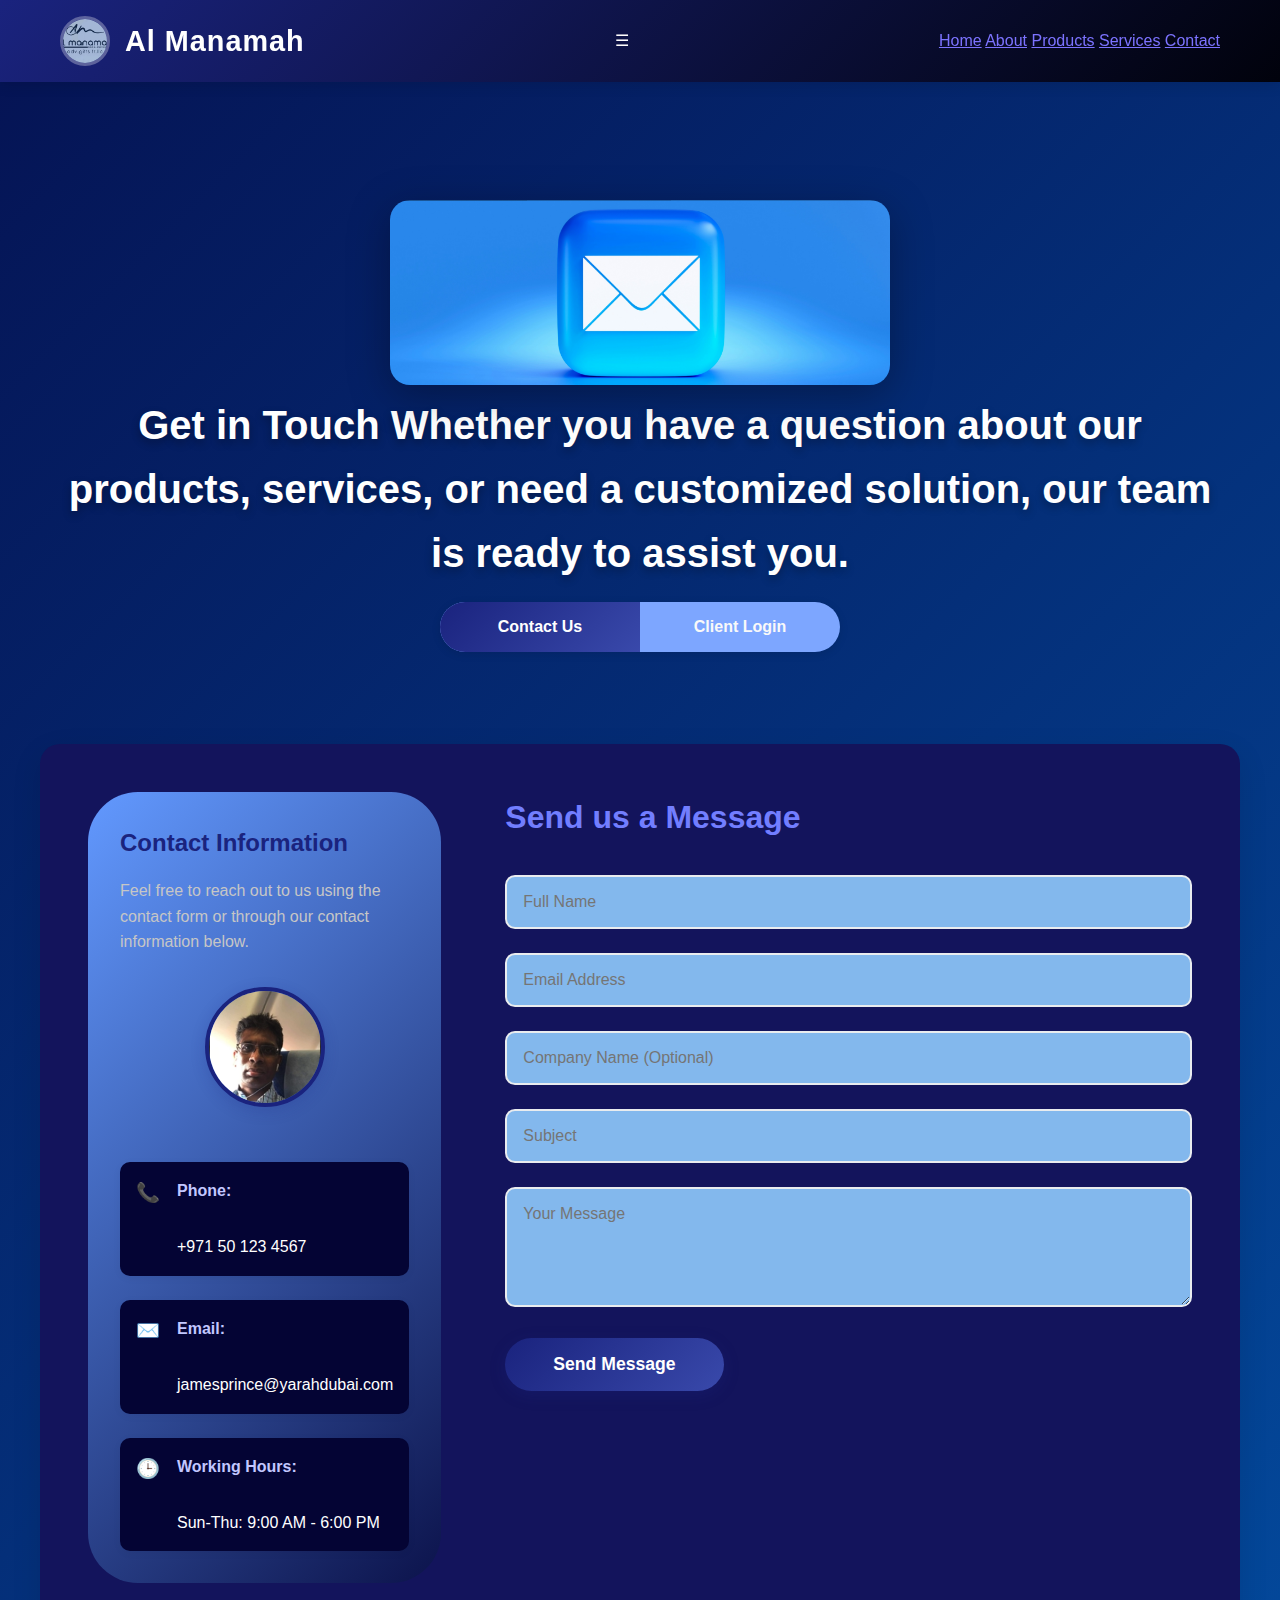
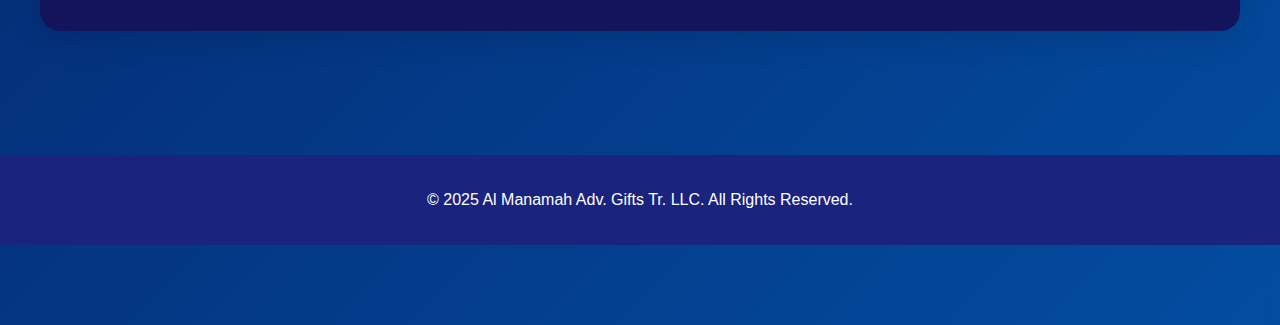
<file: contacts.html>
<!DOCTYPE html>
<html lang="en">

<head>
    <meta charset="UTF-8">
    <meta name="viewport" content="width=device-width, initial-scale=1.0">
    <title>Contact & Login | Al Manamah Gifts</title>
    <link rel="stylesheet" href="CSS/contacts.css">
</head>

<body>
    <!-- Navigation -->
    <nav class="navbar">
        <div class="container nav-container">
            <a href="index.html" class="logo">
                <div class="logo-circle">
                    <img src="Images/logo.jpg" alt="Logo">
                </div>
                <div class="logo-text">Al Manamah</div>
            </a>
            <div class="burger" onclick="toggleMenu()">&#9776;</div>
            <div class="nav-links" id="navLinks">
                <a href="index.html" class="nav-button">Home</a>
                <a href="about.html" class="nav-button">About</a>
                <a href="products.html" class="nav-button">Products</a>
                <a href="services.html" class="nav-button">Services</a>
                <a href="contacts.html" class="nav-button">Contact</a>
            </div>
        </div>
    </nav>

    <!-- Hero Section -->
    <div class="hero">
        <div class="hero-content">
            <div class="hero-image">
                <img src="Images/mail.png" alt="Contact Us">
            <div class="hero-text">
                <h2>Get in Touch
                    Whether you have a question about our products, services, or need a customized solution, our team is ready to assist you.</h2>
                
            </div>
        </div>
    </div>

    <!-- Tabs -->
    <div class="tabs">
        <button class="tab-button active" onclick="openTab('contact')">Contact Us</button>
        <button class="tab-button" onclick="openTab('login')">Client Login</button>
    </div>

    <!-- Forms Container -->
    <div class="forms-container">
        <!-- Contact Form -->
        <div id="contact" class="tab-content active">
            <div class="container form-container">
                <div class="sidebar">
                    <h3>Contact Information</h3>
                    <p>Feel free to reach out to us using the contact form or through our contact information below.</p>
                    <div class="contact-info">
                        <div class="contact-picture">
                            <img src="Images/image.png" alt="James Prince" class="contact-photo">
                        </div>
                        <div class="contact-item">
                            <span class="icon-placeholder">📞</span>
                            <div>
                                <strong>Phone:</strong><br>+971 50 123 4567<br>
                            </div>
                        </div>
                        <div class="contact-item">
                            <span class="icon-placeholder">✉️</span>
                            <div>
                                <strong>Email:</strong><br>jamesprince@yarahdubai.com
                            </div>
                        </div>
                        <div class="contact-item">
                            <span class="icon-placeholder">🕒</span>
                            <div>
                                <strong>Working Hours:</strong><br>Sun-Thu: 9:00 AM - 6:00 PM
                            </div>
                        </div>
                    </div>
                </div>
                <div class="form-section">
                    <h2>Send us a Message</h2>
                    <form id="contactForm">
                        <div class="form-group">
                            <input type="text" class="form-control" id="name" placeholder="Full Name" required>
                        </div>
                        <div class="form-group">
                            <input type="email" class="form-control" id="email" placeholder="Email Address" required>
                        </div>
                        <div class="form-group">
                            <input type="text" class="form-control" id="company" placeholder="Company Name (Optional)">
                        </div>
                        <div class="form-group">
                            <input type="text" class="form-control" id="subject" placeholder="Subject" required>
                        </div>
                        <div class="form-group">
                            <textarea class="form-control" id="message" placeholder="Your Message" required></textarea>
                        </div>
                        <button type="submit" class="submit-btn">Send Message</button>
                    </form>
                </div>
            </div>
        </div>

        <!-- Login Form -->
        <div id="login" class="tab-content">
            <div class="container form-container">
                <div class="sidebar">
                    <h3>Client Portal</h3>
                    <p>Access your account to manage orders, view order history, and manage your corporate gifting programs.</p>
                    <div class="contact-info">
                        <p>Need help with your account?</p>
                        <div class="contact-item">
                            <span class="icon-placeholder">📞</span>
                            <div>
                                <strong>Support:</strong><br>+971 50 987 6543
                            </div>
                        </div>
                        <div class="contact-item">
                            <span class="icon-placeholder">✉️</span>
                            <div>
                                <strong>Email:</strong><br>support@almanamahgifts.com
                            </div>
                        </div>
                    </div>
                </div>
                <div class="form-section">
                    <h2>Client Login</h2>
                    <form id="loginForm">
                        <div class="form-group">
                            <input type="email" class="form-control" id="loginEmail" placeholder="Email Address" required>
                        </div>
                        <div class="form-group">
                            <input type="password" class="form-control" id="loginPassword" placeholder="Password" required>
                        </div>
                        <button type="submit" class="submit-btn">Login</button>
                        <div class="form-footer">
                            <p><a href="#" class="form-link">Forgot Password?</a></p>
                            <p>Don't have an account? <a href="#" class="form-link">Request Access</a></p>
                        </div>
                    </form>
                </div>
            </div>
        </div>
    </div>

    <!-- Footer -->
    <footer>
        <div class="container">
            <p>&copy; 2025 Al Manamah Adv. Gifts Tr. LLC. All Rights Reserved.</p>
        </div>
    </footer>

    <!-- Scripts -->
    <script src="JS/contact.js"></script>
</body>
</html>
</file>
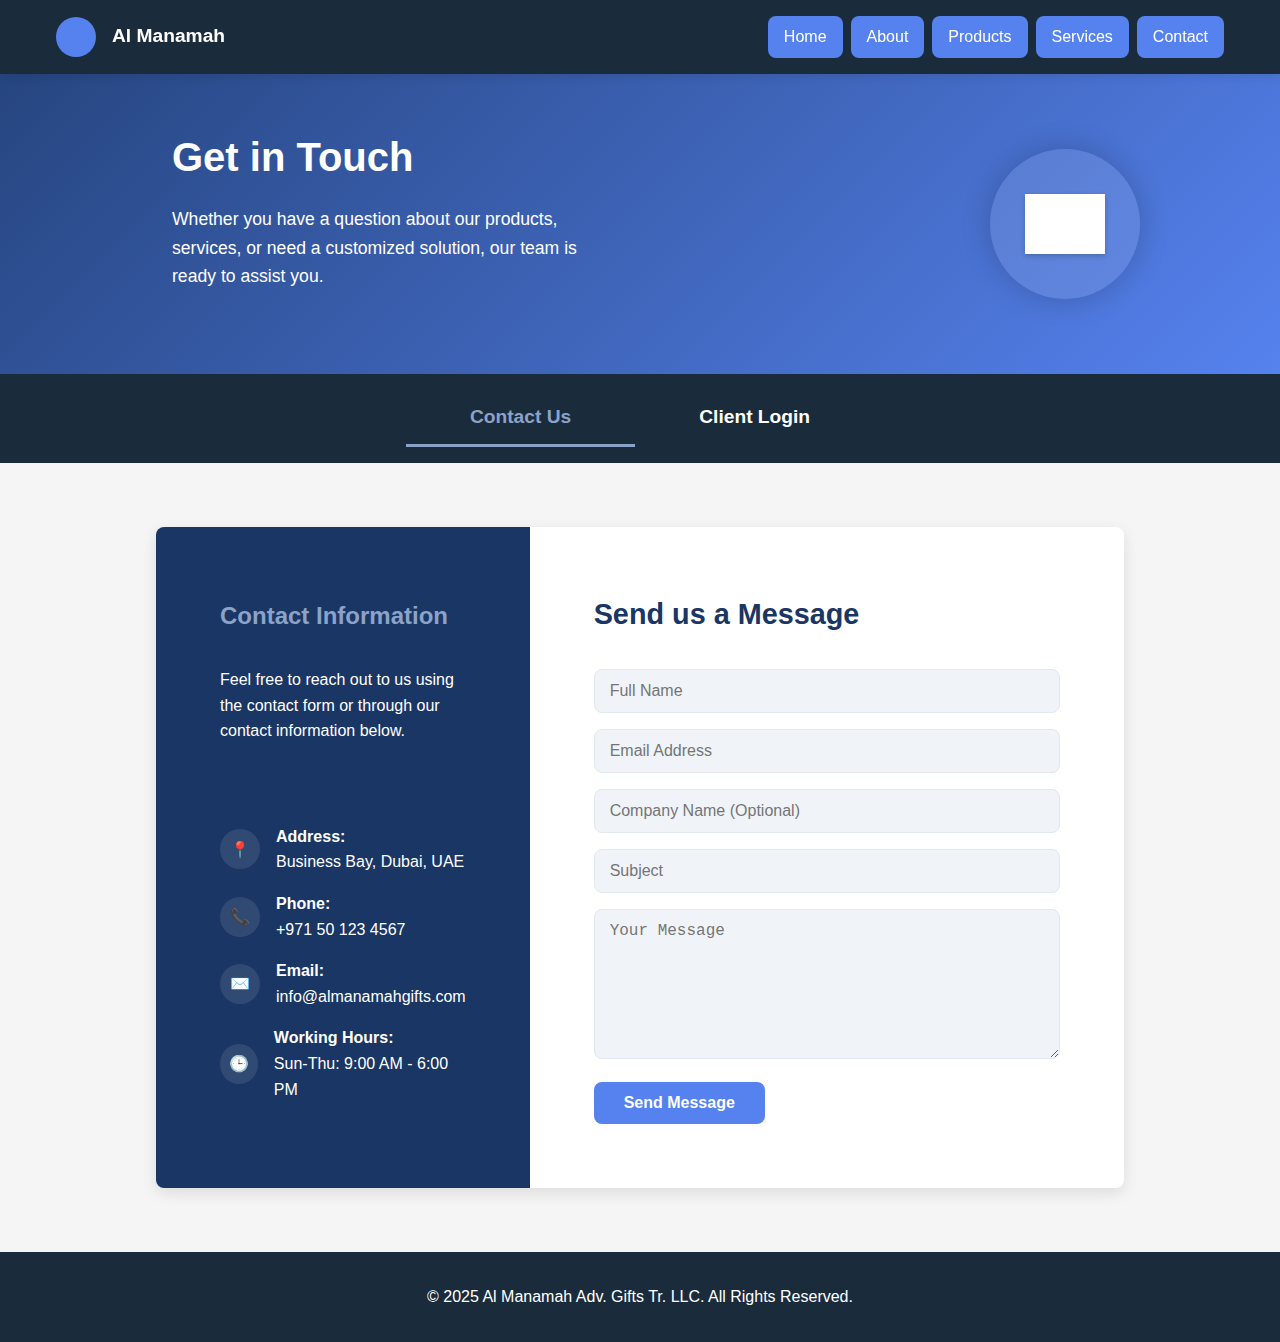
<file: contactus.html>
<!DOCTYPE html>
<html lang="en">

<head>
    <meta charset="UTF-8">
    <meta name="viewport" content="width=device-width, initial-scale=1.0">
    <title>Contact & Login | Al Manamah Gifts</title>
    <link href="CSS/contact_CSS.css" rel="stylesheet"/>
</head>
<body>
    <!-- Navigation -->
    <nav class="navbar">
        <div class="container nav-container">
            <a href="index.html" class="logo">
                <div class="logo-circle"></div>
                <div class="logo-text">Al Manamah</div>
            </a>
            <div class="burger" onclick="toggleMenu()">☰</div>
            <div class="nav-links" id="navLinks">
                <a href="index.html" class="nav-button">Home</a>
                <a href="about.html" class="nav-button">About</a>
                <a href="index.html#products" class="nav-button">Products</a>
                <a href="about.html#services" class="nav-button">Services</a>
                <a href="contactus.html" class="nav-button">Contact</a>
            </div>
        </div>
    </nav>

    <!-- Hero Section -->
    <div class="hero">
        <div class="hero-content">
            <div class="hero-text">
                <h1>Get in Touch</h1>
                <p>Whether you have a question about our products, services, or need a customized solution, our team is ready to assist you.</p>
            </div>
            <div class="email-icon">
                <div class="envelope"></div>
            </div>
        </div>
    </div>

    <!-- Tabs -->
    <div class="tabs">
        <button class="tab-button active" onclick="openTab('contact')">Contact Us</button>
        <button class="tab-button" onclick="openTab('login')">Client Login</button>
    </div>

    <!-- Form Sections -->
    <div class="forms-container">
        <!-- Contact Tab -->
        <div id="contact" class="tab-content active">
            <div class="container">
                <div class="form-container">
                    <div class="sidebar">
                        <h3>Contact Information</h3>
                        <p>Feel free to reach out to us using the contact form or through our contact information below.</p>
                        
                        <div class="contact-info">
                            <div class="contact-item">
                                <div class="icon-placeholder">📍</div>
                                <div>
                                    <strong>Address:</strong><br>
                                    Business Bay, Dubai, UAE
                                </div>
                            </div>
                            
                            <div class="contact-item">
                                <div class="icon-placeholder">📞</div>
                                <div>
                                    <strong>Phone:</strong><br>
                                    +971 50 123 4567
                                </div>
                            </div>
                            
                            <div class="contact-item">
                                <div class="icon-placeholder">✉️</div>
                                <div>
                                    <strong>Email:</strong><br>
                                    info@almanamahgifts.com
                                </div>
                            </div>
                            
                            <div class="contact-item">
                                <div class="icon-placeholder">🕒</div>
                                <div>
                                    <strong>Working Hours:</strong><br>
                                    Sun-Thu: 9:00 AM - 6:00 PM
                                </div>
                            </div>
                        </div>
                    </div>
                    
                    <div class="form-section">
                        <h2>Send us a Message</h2>
                        <form id="contactForm">
                            <div class="form-group">
                                <input type="text" class="form-control" id="name" placeholder="Full Name" required>
                            </div>
                            
                            <div class="form-group">
                                <input type="email" class="form-control" id="email" placeholder="Email Address" required>
                            </div>
                            
                            <div class="form-group">
                                <input type="text" class="form-control" id="company" placeholder="Company Name (Optional)">
                            </div>
                            
                            <div class="form-group">
                                <input type="text" class="form-control" id="subject" placeholder="Subject" required>
                            </div>
                            
                            <div class="form-group">
                                <textarea class="form-control" id="message" placeholder="Your Message" required></textarea>
                            </div>
                            
                            <button type="submit" class="submit-btn">Send Message</button>
                        </form>
                    </div>
                </div>
            </div>
        </div>
        
        <!-- Login Tab -->
        <div id="login" class="tab-content">
            <div class="container">
                <div class="form-container">
                    <div class="sidebar">
                        <h3>Client Portal</h3>
                        <p>Access your account to manage orders, view order history, and manage your corporate gifting programs.</p>
                        
                        <div class="contact-info">
                            <p>Need help with your account?</p>
                            <p>Contact our customer support:</p>
                            
                            <div class="contact-item">
                                <div class="icon-placeholder">📞</div>
                                <div>
                                    <strong>Support:</strong><br>
                                    +971 50 987 6543
                                </div>
                            </div>
                            
                            <div class="contact-item">
                                <div class="icon-placeholder">✉️</div>
                                <div>
                                    <strong>Email:</strong><br>
                                    support@almanamahgifts.com
                                </div>
                            </div>
                        </div>
                    </div>
                    
                    <div class="form-section">
                        <h2>Client Login</h2>
                        <form id="loginForm">
                            <div class="form-group">
                                <input type="email" class="form-control" id="loginEmail" placeholder="Email Address" required>
                            </div>
                            
                            <div class="form-group">
                                <input type="password" class="form-control" id="loginPassword" placeholder="Password" required>
                            </div>
                            
                            <button type="submit" class="submit-btn">Login</button>
                            
                            <div class="form-footer">
                                <p><a href="#" class="form-link">Forgot Password?</a></p>
                                <p>Don't have an account? <a href="#" class="form-link">Request Access</a></p>
                            </div>
                        </form>
                    </div>
                </div>
            </div>
        </div>
    </div>

    <!-- Footer -->
    <footer>
        <div class="container">
            <p>&copy; 2025 Al Manamah Adv. Gifts Tr. LLC. All Rights Reserved.</p>
        </div>
    </footer>

    <script src="JS/contact_JS.js"></script>
    <script> src="utils.js" </script>
</body>
</html>
</file>
<file: CSS/contact_CSS.css>
:root {
    --primary-color: #1a3664;
    --secondary-color: #5682ef;
    --accent-color: #8ba3c9;
    --dark-color: #1a2b3c;
    --light-color: #f5f5f5;
    --text-color: #333333;
    --text-light: #ffffff;
    --spacing-sm: 8px;
    --spacing-md: 16px;
    --spacing-lg: 32px;
    --spacing-xl: 64px;
    --border-radius: 8px;
    --box-shadow: 0 5px 15px rgba(0, 0, 0, 0.1);
    --transition: all 0.3s ease;
}

* {
    margin: 0;
    padding: 0;
    box-sizing: border-box;
}

body {
    font-family: 'Segoe UI', Tahoma, Geneva, Verdana, sans-serif;
    background-color: var(--light-color);
    color: var(--text-color);
    line-height: 1.6;
}

.container {
    max-width: 1200px;
    margin: 0 auto;
    padding: 0 var(--spacing-md);
    width: 100%;
}

/* Header & Navigation */
.navbar {
    background-color: var(--dark-color);
    padding: var(--spacing-md) 0;
    position: sticky;
    top: 0;
    z-index: 100;
    box-shadow: 0 2px 10px rgba(0, 0, 0, 0.1);
}

.nav-container {
    display: flex;
    justify-content: space-between;
    align-items: center;
}

.logo {
    display: flex;
    align-items: center;
    text-decoration: none;
}

.logo-circle {
    width: 40px;
    height: 40px;
    background-color: var(--secondary-color);
    border-radius: 50%;
    margin-right: var(--spacing-md);
    transition: var(--transition);
}

.logo:hover .logo-circle {
    transform: scale(1.1);
}

.logo-text {
    color: var(--text-light);
    font-size: 1.2rem;
    font-weight: 600;
}

.nav-links {
    display: flex;
    list-style: none;
    gap: var(--spacing-sm);
}

.nav-button {
    display: block;
    padding: var(--spacing-sm) var(--spacing-md);
    text-decoration: none;
    color: var(--text-light);
    background-color: var(--secondary-color);
    border-radius: var(--border-radius);
    font-weight: 500;
    transition: var(--transition);
    border: none;
    font-size: 16px;
    cursor: pointer;
}

.nav-button:hover {
    background-color: var(--primary-color);
    transform: translateY(-2px);
}

.burger {
    display: none;
    font-size: 24px;
    color: var(--text-light);
    cursor: pointer;
}

/* Hero Section */
.hero {
    position: relative;
    height: 300px;
    background-color: var(--secondary-color);
    display: flex;
    justify-content: center;
    align-items: center;
    overflow: hidden;
}

.hero::before {
    content: '';
    position: absolute;
    width: 100%;
    height: 100%;
    background: linear-gradient(135deg, rgba(26, 54, 100, 0.8) 0%, rgba(86, 130, 239, 0.5) 100%);
    z-index: 1;
}

.hero-content {
    position: relative;
    display: flex;
    justify-content: space-between;
    align-items: center;
    z-index: 2;
    width: 100%;
    max-width: 1000px;
}

.hero-text {
    color: var(--text-light);
    max-width: 500px;
    padding: 0 var(--spacing-lg);
}

.hero-text h1 {
    font-size: 2.5rem;
    margin-bottom: var(--spacing-md);
}

.hero-text p {
    font-size: 1.1rem;
    margin-bottom: var(--spacing-lg);
}

.email-icon {
    background-color: rgba(255, 255, 255, 0.1);
    width: 150px;
    height: 150px;
    border-radius: 50%;
    display: flex;
    justify-content: center;
    align-items: center;
    box-shadow: 0 0 30px rgba(0, 0, 0, 0.2);
    animation: pulse 2s infinite ease-in-out;
}

@keyframes pulse {
    0% {
        transform: scale(1);
    }
    50% {
        transform: scale(1.05);
    }
    100% {
        transform: scale(1);
    }
}

.envelope {
    width: 80px;
    height: 60px;
    background-color: white;
    position: relative;
    display: flex;
    justify-content: center;
    align-items: center;
    box-shadow: 0 2px 5px rgba(0, 0, 0, 0.2);
}

.envelope:before {
    content: '';
    position: absolute;
    top: 0;
    left: 0;
    width: 0;
    height: 0;
    border-style: solid;
    border-width: 30px 40px 0 40px;
    border-color: transparent transparent var(--secondary-color) transparent;
    transform: rotate(180deg);
    z-index: 1;
}

/* Contact & Login Tabs */
.tabs {
    display: flex;
    justify-content: center;
    background-color: var(--dark-color);
    padding: var(--spacing-md) 0;
}

.tab-button {
    padding: var(--spacing-md) var(--spacing-xl);
    background-color: transparent;
    border: none;
    color: var(--text-light);
    font-size: 1.2rem;
    font-weight: 600;
    cursor: pointer;
    transition: var(--transition);
    border-bottom: 3px solid transparent;
}

.tab-button.active {
    color: var(--accent-color);
    border-bottom-color: var(--accent-color);
}

.tab-button:hover:not(.active) {
    color: var(--accent-color);
}

/* Form Sections */
.forms-container {
    padding: var(--spacing-xl) 0;
    background-color: var(--light-color);
}

.tab-content {
    display: none;
    max-width: 1000px;
    margin: 0 auto;
}

.tab-content.active {
    display: block;
}

.form-container {
    background-color: white;
    border-radius: var(--border-radius);
    box-shadow: var(--box-shadow);
    overflow: hidden;
    display: flex;
}

.sidebar {
    flex: 0 0 300px;
    background-color: var(--primary-color);
    padding: var(--spacing-xl);
    color: var(--text-light);
    display: flex;
    flex-direction: column;
    justify-content: center;
}

.sidebar h3 {
    font-size: 1.5rem;
    margin-bottom: var(--spacing-lg);
    color: var(--accent-color);
}

.sidebar p {
    margin-bottom: var(--spacing-md);
}

.contact-info {
    margin-top: var(--spacing-xl);
}

.contact-item {
    display: flex;
    align-items: center;
    margin-bottom: var(--spacing-md);
}

.icon-placeholder {
    width: 40px;
    height: 40px;
    border-radius: 50%;
    background-color: rgba(255, 255, 255, 0.1);
    display: flex;
    justify-content: center;
    align-items: center;
    margin-right: var(--spacing-md);
}

.form-section {
    flex: 1;
    padding: var(--spacing-xl);
}

.form-section h2 {
    margin-bottom: var(--spacing-lg);
    color: var(--primary-color);
    font-size: 1.8rem;
}

.form-group {
    margin-bottom: var(--spacing-md);
}

.form-control {
    width: 100%;
    padding: 12px 15px;
    background-color: #f0f4f8;
    border: 1px solid #e2e8f0;
    border-radius: var(--border-radius);
    font-size: 16px;
    transition: var(--transition);
}

.form-control:focus {
    outline: none;
    border-color: var(--secondary-color);
    box-shadow: 0 0 0 3px rgba(86, 130, 239, 0.1);
}

textarea.form-control {
    height: 150px;
    resize: vertical;
}

.submit-btn {
    background-color: var(--secondary-color);
    color: white;
    border: none;
    padding: 12px 30px;
    border-radius: var(--border-radius);
    font-size: 16px;
    font-weight: 600;
    cursor: pointer;
    transition: var(--transition);
    display: inline-block;
}

.submit-btn:hover {
    background-color: var(--primary-color);
    transform: translateY(-2px);
}

.form-footer {
    margin-top: var(--spacing-lg);
    text-align: center;
}

.form-link {
    color: var(--secondary-color);
    text-decoration: none;
    font-weight: 500;
    transition: var(--transition);
}

.form-link:hover {
    color: var(--primary-color);
    text-decoration: underline;
}

/* Footer */
footer {
    background-color: var(--dark-color);
    color: var(--text-light);
    padding: var(--spacing-lg) 0;
    text-align: center;
}

/* Responsive */
@media (max-width: 900px) {
    .form-container {
        flex-direction: column;
    }

    .sidebar {
        flex: 0 0 auto;
        padding: var(--spacing-lg);
    }

    .hero-content {
        flex-direction: column;
        text-align: center;
    }

    .hero-text {
        margin-bottom: var(--spacing-lg);
        padding: var(--spacing-md);
    }

    .email-icon {
        width: 120px;
        height: 120px;
    }
}

@media (max-width: 768px) {
    .burger {
        display: block;
    }

    .nav-links {
        position: absolute;
        top: 70px;
        left: 0;
        flex-direction: column;
        background-color: var(--dark-color);
        width: 100%;
        text-align: center;
        transform: translateY(-100%);
        opacity: 0;
        transition: var(--transition);
        padding: var(--spacing-md) 0;
        z-index: 99;
    }

    .nav-links.show {
        transform: translateY(0);
        opacity: 1;
    }

    .nav-links li {
        margin: var(--spacing-sm) 0;
        width: 100%;
    }

    .nav-button {
        width: 90%;
        margin: 0 auto;
    }

    .tab-button {
        padding: var(--spacing-md);
        font-size: 1rem;
    }
}

@media (max-width: 600px) {
    .hero {
        height: 400px;
    }

    .hero-text h1 {
        font-size: 1.8rem;
    }

    .tabs {
        flex-direction: column;
        align-items: center;
    }

    .tab-button {
        width: 100%;
        text-align: center;
        border-bottom: none;
        border-left: 3px solid transparent;
    }

    .tab-button.active {
        border-bottom: none;
        border-left: 3px solid var(--accent-color);
    }
}
</file>
<file: CSS/contacts.css>
/* Reset and Base Styles */
* {
    margin: 0;
    padding: 0;
    box-sizing: border-box;
}

body {
    font-family: 'Arial', sans-serif;
    line-height: 1.6;
    color: #fffdfd;
    background-color: #0f043d;
}

.container {
    max-width: 1200px;
    margin: 0 auto;
    padding: 0 20px;
}

/* Navigation Styles */
.navbar {
    background: linear-gradient(135deg, #1a237e 0%, #01020c 100%);
    padding: 1rem 0;
    position: fixed;
    top: 0;
    width: 100%;
    z-index: 1000;
    box-shadow: 0 4px 12px rgba(0, 0, 0, 0.1);
}

.nav-container {
    display: flex;
    justify-content: space-between;
    align-items: center;
}

.logo {
    display: flex;
    align-items: center;
    text-decoration: none;
    color: white;
}

.logo-circle {
    width: 50px;
    height: 50px;
    border-radius: 50%;
    overflow: hidden;
    margin-right: 15px;
    border: 3px solid rgba(255, 255, 255, 0.3);
}

.logo-circle img {
    width: 100%;
    height: 100%;
    object-fit: cover;
}

.logo-text {
    font-size: 1.8rem;
    font-weight: bold;
    letter-spacing: 1px;
}

.nav-links a:hover,.nav-links a.active {
    color: #3498db;
    background: rgba(52, 152, 219, 0.1);
}

.nav-links a {
    color: #7c73ff;
}

/* Hero Section */
.hero {
    background: linear-gradient(135deg, #051455 0%, #034da1 100%);
    padding: 120px 0 80px;
    color: white;
    margin-top: 80px;
}

.hero-content {
    max-width: 1200px;
    margin: 0 auto;
    padding: 0 20px;
    display: flex;
    align-items: center;
    gap: 4rem;
}

.hero-image {
    flex: 1;
    text-align: center;
}

.hero-image img {
    max-width: 1200px;
    width: 500px;
    border-radius: 20px;
    height: auto;
    filter: drop-shadow(0 10px 20px rgba(0, 0, 0, 0.3));
}

.hero-text {
    flex: 0;
}

.hero-text h2 {
    font-size: 2.5rem;
    margin-bottom: 3.55rem;
    font-weight: 700;
    text-shadow: 0 4px 8px rgba(0, 0, 0, 0.3);
}



/* Tabs */
.tabs {
    background: rgb(125, 166, 255);
    display: flex;
    justify-content: center;
    box-shadow: 0 2px 10px rgba(0, 0, 0, 0.1);
    margin: -40px auto 0;
    max-width: 400px;
    border-radius: 50px;
    overflow: hidden;
    position: relative;
    z-index: 10;
}

.tab-button {
    flex: 1;
    padding: 1rem 2rem;
    background: transparent;
    border: none;
    cursor: pointer;
    font-size: 1rem;
    font-weight: 600;
    color: #f9f9f9;
    transition: all 0.3s ease;
}

.tab-button.active {
    background: linear-gradient(135deg, #1a237e 0%, #3949ab 100%);
    color: white;
}

.tab-button:hover:not(.active) {
    background: #00062a;
    color: #333;
}

/* Forms Container */
.forms-container {
    padding: 60px 0;
}

.tab-content {
    display: none;
}

.tab-content.active {
    display: block;
}

.form-container {
    display: grid;
    grid-template-columns: 1fr 2fr;
    gap: 4rem;
    background: rgb(19, 20, 92);
    border-radius: 20px;
    padding: 3rem;
    box-shadow: 0 10px 30px rgba(0, 0, 0, 0.1);
    margin-top: 2rem;
}

/* Sidebar */
.sidebar {
    background: linear-gradient(135deg, #6299ff 0%, #02123468 100%);
    padding: 2rem;
    border-radius: 50px;
    height: fit-content;
}

.sidebar h3 {
    color: #1a237e;
    font-size: 1.5rem;
    margin-bottom: 1rem;
    font-weight: 700;
}

.sidebar p {
    color: #c6c6c6;
    margin-bottom: 2rem;
    line-height: 1.6;
}

.contact-info {
    display: flex;
    flex-direction: column;
    gap: 1.5rem;
}

.contact-picture {
    text-align: center;
    margin-bottom: 1.5rem;
}

.contact-photo {
    width: 120px;
    height: 120px;
    border-radius: 50%;
    object-fit: cover;
    border: 4px solid #1a237e;
    box-shadow: 0 4px 15px rgba(26, 35, 126, 0.2);
}

.contact-item {
    display: flex;
    align-items: flex-start;
    gap: 1rem;
    padding: 1rem;
    background: rgb(4, 4, 52);
    border-radius: 10px;
    box-shadow: 0 2px 8px rgba(0, 0, 0, 0.05);
}

.icon-placeholder {
    font-size: 1.2rem;
    min-width: 25px;
}

.contact-item div {
    flex: 1;
}

.contact-item strong {
    color: #c2c7ff;
    display: block;
    margin-bottom: 0.3rem;
}

/* Form Section */
.form-section h2 {
    color: #727eff;
    font-size: 2rem;
    margin-bottom: 2rem;
    font-weight: 700;
}

.form-group {
    margin-bottom: 1.5rem;
}

.form-control {
    width: 100%;
    padding: 1rem;
    border: 2px solid #e9ecef;
    border-radius: 10px;
    font-size: 1rem;
    transition: all 0.3s ease;
    background: #83b8ed;
}

.form-control:focus {
    outline: none;
    border-color: #3949ab;
    background: rgb(17, 18, 98);
    box-shadow: 0 0 0 3px rgba(57, 73, 171, 0.1);
}

textarea.form-control {
    min-height: 120px;
    resize: vertical;
    font-family: inherit;
}

.submit-btn {
    background: linear-gradient(135deg, #1a237e 0%, #3949ab 100%);
    color: white;
    border: none;
    padding: 1rem 3rem;
    border-radius: 50px;
    font-size: 1.1rem;
    font-weight: 600;
    cursor: pointer;
    transition: all 0.3s ease;
    box-shadow: 0 4px 15px rgba(26, 35, 126, 0.3);
}

.submit-btn:hover {
    transform: translateY(-2px);
    box-shadow: 0 6px 20px rgba(26, 35, 126, 0.4);
}

.form-footer {
    margin-top: 2rem;
    text-align: center;
}

.form-footer p {
    margin: 0.5rem 0;
    color: #666;
}

.form-link {
    color: #3949ab;
    text-decoration: none;
    font-weight: 600;
}

.form-link:hover {
    text-decoration: underline;
}

/* Footer */
footer {
    background: #1a237e;
    color: white;
    text-align: center;
    padding: 2rem 0;
    margin-top: 4rem;
}

/* Responsive Design */
@media (max-width: 768px) {

    .hero-content {
        flex-direction: column;
        gap: 2rem;
        text-align: center;
    }
    
    .hero-text h1 {
        font-size: 2.5rem;
    }
    
    .form-container {
        grid-template-columns: 1fr;
        gap: 2rem;
        padding: 2rem;
    }
    
    .tabs {
        max-width: 300px;
        margin: -30px auto 0;
    }
    
    .tab-button {
        padding: 0.8rem 1rem;
        font-size: 0.9rem;
    }
}

@media (max-width: 480px) {
    .hero {
        padding: 100px 0 60px;
    }
    
    .hero-text h1 {
        font-size: 2rem;
    }
    
    .hero-text p {
        font-size: 1rem;
    }
    
    .form-container {
        padding: 1.5rem;
    }
    
    .sidebar {
        padding: 1.5rem;
    }
    
    .contact-photo {
        width: 100px;
        height: 100px;
    }
}
</file>
